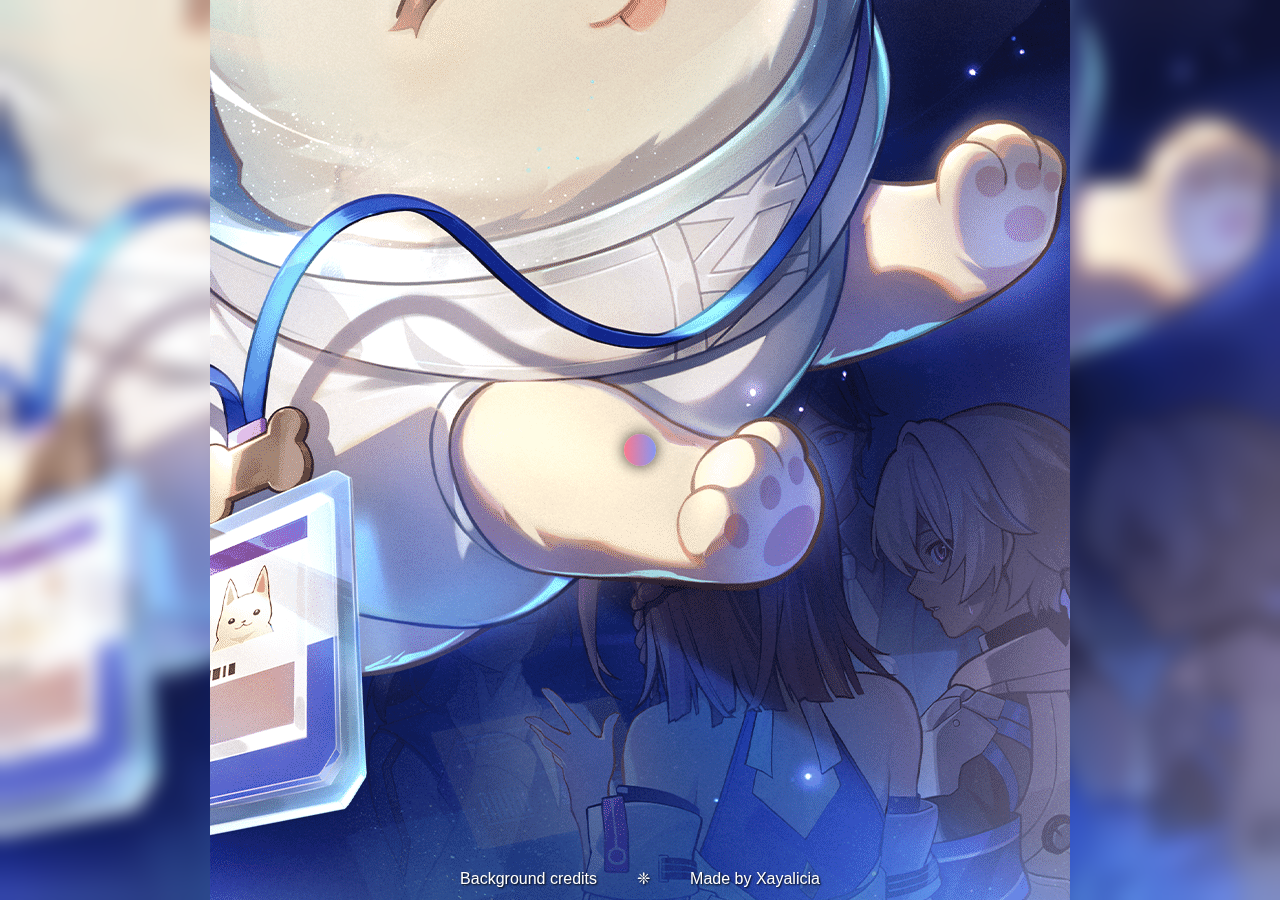
<file: index.html>
<html>

    <head>
        <link rel="apple-touch-icon" sizes="180x180" href="./favicon/apple-touch-icon.png">
        <link rel="icon" type="image/png" sizes="32x32" href="./favicon/favicon-32x32.png">
        <link rel="icon" type="image/png" sizes="16x16" href="./favicon/favicon-16x16.png">
        <link rel="manifest" href="./favicon/site.webmanifest">
        <script src="./script.js"></script>
        <link href="./styles.css" rel="stylesheet">
        <title>Waiting for Honkai: Star Rail</title>
    </head>

    <body id="body">
        <div id="main" class="text box">
            <div id="textbox">
                <h1 id="displayText"></h1>
                <h1 id="dislpayDate"></h1>
            </div>
        </div>

        <div id="links">
            <a href="https://www.hoyolab.com/article/16274689">Background credits</a>
            <p>❈</p>
            <a href="https://www.hoyolab.com/accountCenter/postList?id=71638967">Made by Xayalicia</a>
        </div>    
    </body>

</html>
</file>
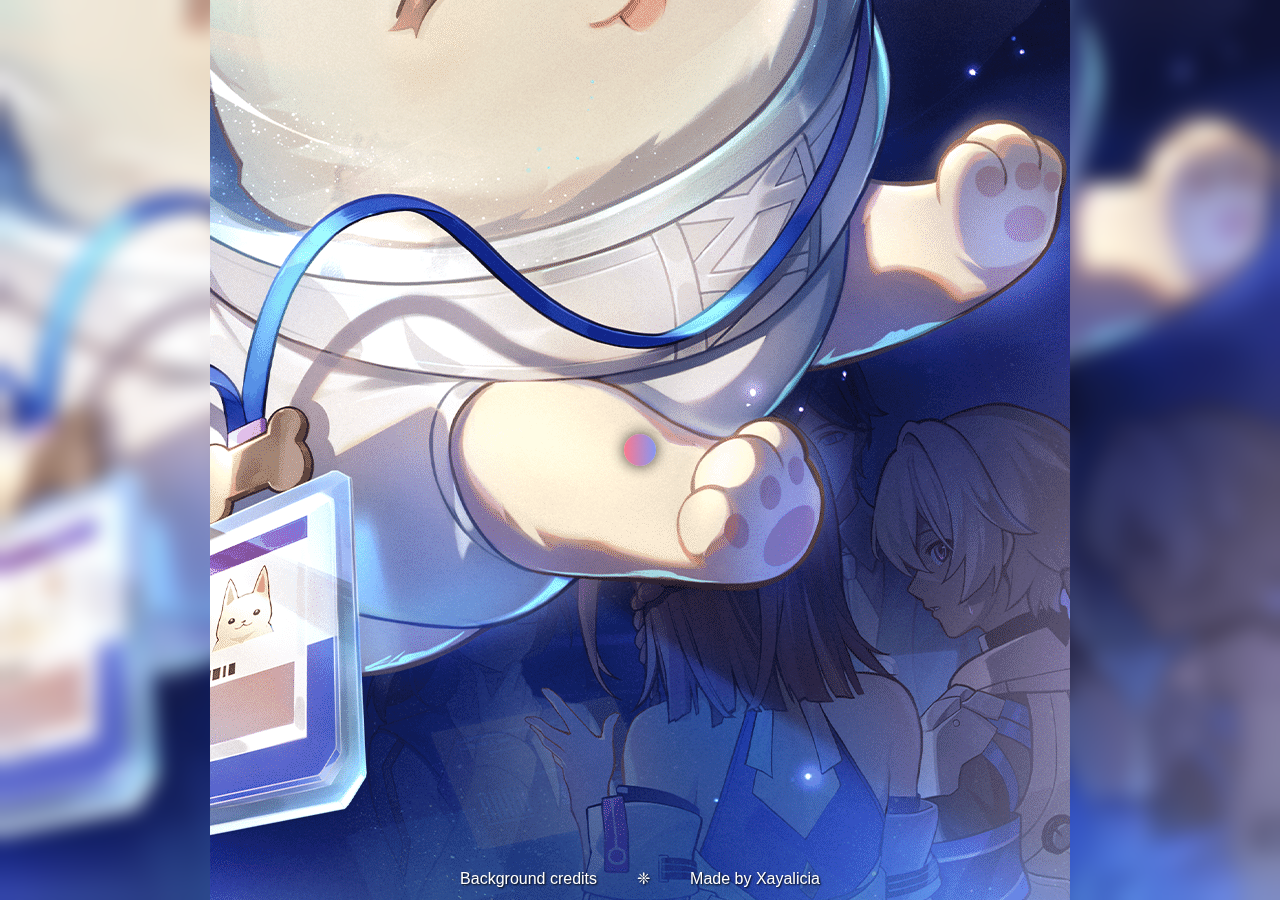
<file: src/index.html>
<html>

    <head>
        <script src="./script.js"></script>
        <link href="./styles.css" rel="stylesheet">
        <title>Waiting for Honkai: Star Rail</title>
    </head>

    <body id="body">
        <div id="main" class="text box">
            <div id="textbox">
                <h1 id="displayText"></h1>
                <h1 id="dislpayDate"></h1>
            </div>
        </div>

        <div id="links">
            <a href="https://www.hoyolab.com/article/16274689">Background credits</a>
            <p>❈</p>
            <a href="https://www.hoyolab.com/accountCenter/postList?id=71638967">Made by Xayalicia</a>
        </div>    
    </body>

</html>
</file>
<file: styles.css>
#body {
    background: url("./img/1.png"), url("./img/1.png");
    background-position: left center, right center;
    background-repeat: no-repeat, no-repeat;
    background-color: #080808;
    backdrop-filter: blur(10px);
    width: 100%;
    height: 100%;
    overflow: hidden;
    margin: 0;
    display: flex;
    flex-direction: column;
    align-items: center;
    justify-content: center;
    transition: all 1s ease-in;
}

#main {
    background: url("./img/1.png");
    background-position: center;
    background-repeat: no-repeat;
    width: 100%;
    height: 100%;
    display: flex;
    flex-direction: column;
    justify-content: center;
    align-items: center;
    transition: all 1s ease-in;
    position: absolute;
}

h1 {
    position: relative;
    padding: 0;
    margin: 0;
    font-family: "Raleway", sans-serif;
    font-weight: 500;
    font-size: 40px;
    color: #FFFFFF;
    -webkit-transition: all 0.4s ease 0s;
    -o-transition: all 0.4s ease 0s;
    transition: all 0.4s ease 0s;
    text-shadow: 1px 1px 2px black;
}

.text h1 {
    text-align: center;
    text-transform: uppercase;
}

#textbox {
    width: fit-content;
    height: fit-content;
    padding: 1rem;
    border-radius: 25px;
    box-shadow: 0px 0px 15px black;
    background-image: linear-gradient(to right, #fc5c7d, #6a82fb);
    opacity: 0.8;
}

#links {
    position: relative;
    height: 100%;
    display: flex;
    justify-content: end;
    align-items: end;
    margin-bottom: 0.5rem;
    gap: 2rem;
}

p {
    color: #FFF;
    text-shadow: 1px 1px 2px black;
    margin: 0.25rem;
}

a {
    text-decoration: none;
    font-family: "Raleway", sans-serif;
    font-size: 1rem;
    color: #FFF;
    text-shadow: 1px 1px 2px black;
    cursor: pointer;
    padding: 0.25rem;
}

a:hover {
    text-decoration: none;
    background: linear-gradient(to right, #fc5c7d, #6a82fb);
    border-radius: 20px;
    opacity: 0.8;
    padding: 0.25rem;
}
</file>
<file: src/styles.css>
#body {
    background: url("./img/1.png"), url("./img/1.png");
    background-position: left center, right center;
    background-repeat: no-repeat, no-repeat;
    background-color: #080808;
    backdrop-filter: blur(10px);
    width: 100%;
    height: 100%;
    overflow: hidden;
    margin: 0;
    display: flex;
    flex-direction: column;
    align-items: center;
    justify-content: center;
    transition: all 1s ease-in;
}

#main {
    background: url("./img/1.png");
    background-position: center;
    background-repeat: no-repeat;
    width: 100%;
    height: 100%;
    display: flex;
    flex-direction: column;
    justify-content: center;
    align-items: center;
    transition: all 1s ease-in;
    position: absolute;
}

h1 {
    position: relative;
    padding: 0;
    margin: 0;
    font-family: "Raleway", sans-serif;
    font-weight: 500;
    font-size: 40px;
    color: #FFFFFF;
    -webkit-transition: all 0.4s ease 0s;
    -o-transition: all 0.4s ease 0s;
    transition: all 0.4s ease 0s;
    text-shadow: 1px 1px 2px black;
}

.text h1 {
    text-align: center;
    text-transform: uppercase;
}

#textbox {
    width: fit-content;
    height: fit-content;
    padding: 1rem;
    border-radius: 25px;
    box-shadow: 0px 0px 15px black;
    background-image: linear-gradient(to right, #fc5c7d, #6a82fb);
    opacity: 0.8;
}

#links {
    position: relative;
    height: 100%;
    display: flex;
    justify-content: end;
    align-items: end;
    margin-bottom: 0.5rem;
    gap: 2rem;
}

p {
    color: #FFF;
    text-shadow: 1px 1px 2px black;
    margin: 0.25rem;
}

a {
    text-decoration: none;
    font-family: "Raleway", sans-serif;
    font-size: 1rem;
    color: #FFF;
    text-shadow: 1px 1px 2px black;
    cursor: pointer;
    padding: 0.25rem;
}

a:hover {
    text-decoration: none;
    background: linear-gradient(to right, #fc5c7d, #6a82fb);
    border-radius: 20px;
    opacity: 0.8;
    padding: 0.25rem;
}
</file>
